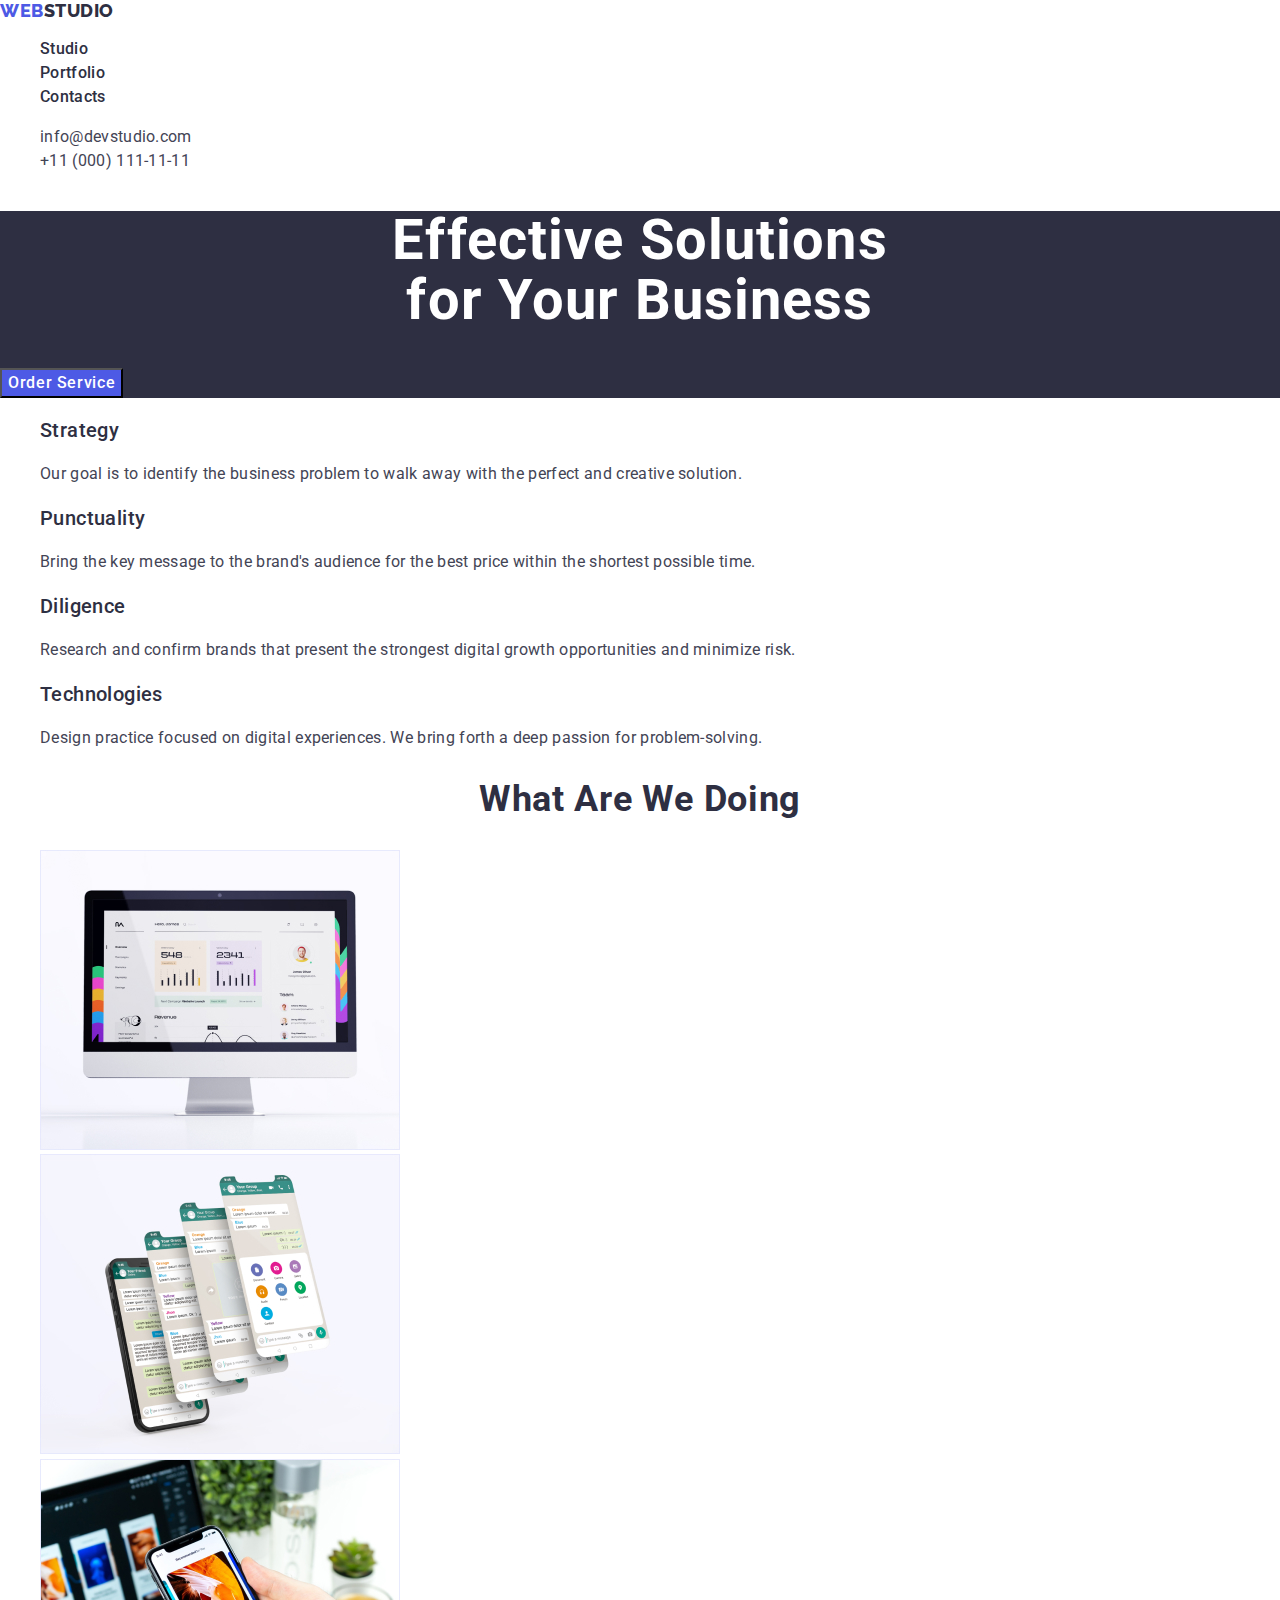
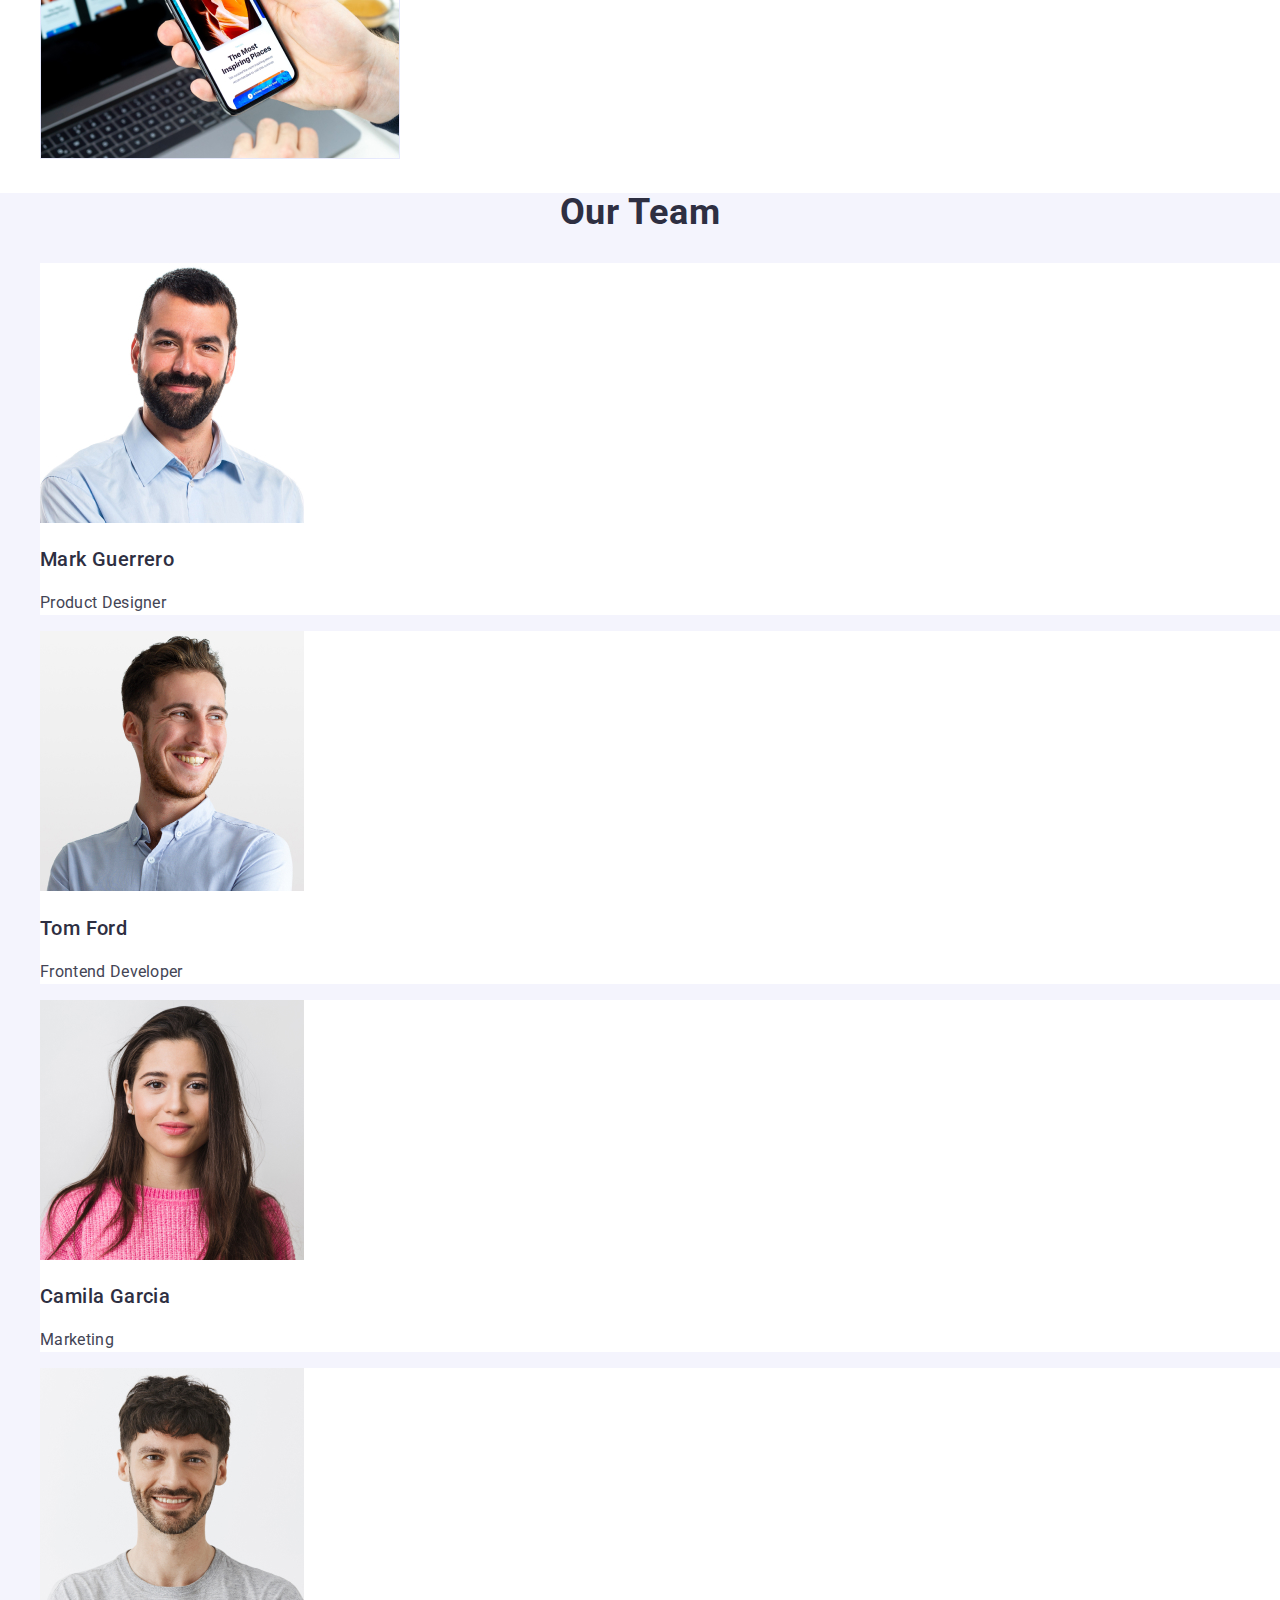
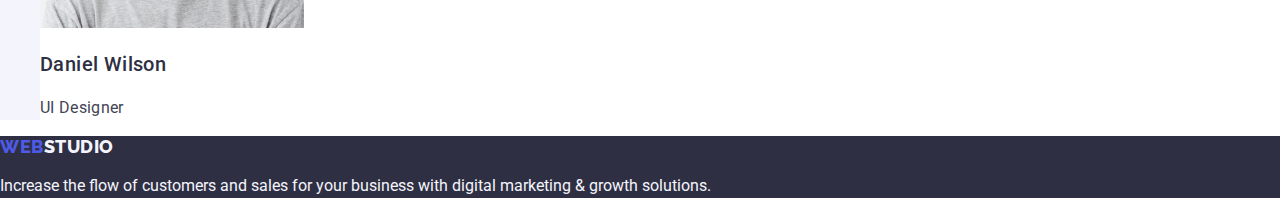
<file: index.html>
<!DOCTYPE html>
<html lang="en">
  <head>
    <meta charset="UTF-8" />
    <meta http-equiv="X-UA-Compatible" content="IE=edge" />
    <meta name="viewport" content="width=device-width, initial-scale=1.0" />
    <link
      href="https://fonts.googleapis.com/css2?family=Raleway:wght@800&family=Roboto:wght@400;500;700;900&display=swap"
      rel="stylesheet"
    />
    <link rel="stylesheet" href="./css/modern-normalize.css" />

    <link rel="stylesheet" href="./css/styles.css" />

    <title>Document</title>
  </head>

  <body>
    <header>
      <nav>
        <a href="./index.html" class="logo link"
          >Web<span class="logo-text">Studio</span></a
        >
        <ul class="list">
          <li>
            <a class="navigation link" href="./index.html">Studio</a>
          </li>
          <li>
            <a href="./portfolio.html" class="navigation link">Portfolio</a>
          </li>
          <li>
            <a href="" class="navigation link">Contacts</a>
          </li>
        </ul>
      </nav>
      <address class="address">
        <ul class="list">
          <li>
            <a href="mailto:info@devstudio.com" class="contacts link"
              >info@devstudio.com</a
            >
          </li>
          <li>
            <a href="tel:+110001111111" class="contacts link"
              >+11 (000) 111-11-11</a
            >
          </li>
        </ul>
      </address>
    </header>

    <main>
      <!-- Hero -->
      <section class="hero">
        <h1 class="main-heading">Effective Solutions for Your Business</h1>
        <button type="button" class="active-button">Order Service</button>
      </section>
      <!-- Features -->
      <section>
        <h2 class="features-header" hidden>Features</h2>
        <ul class="list">
          <li>
            <h3 class="paragraph-name">Strategy</h3>
            <p class="paragraph-text">
              Our goal is to identify the business problem to walk away with the
              perfect and creative solution.
            </p>
          </li>
          <li>
            <h3 class="paragraph-name">Punctuality</h3>
            <p class="paragraph-text">
              Bring the key message to the brand's audience for the best price
              within the shortest possible time.
            </p>
          </li>
          <li>
            <h3 class="paragraph-name">Diligence</h3>
            <p class="paragraph-text">
              Research and confirm brands that present the strongest digital
              growth opportunities and minimize risk.
            </p>
          </li>
          <li>
            <h3 class="paragraph-name">Technologies</h3>
            <p class="paragraph-text">
              Design practice focused on digital experiences. We bring forth a
              deep passion for problem-solving.
            </p>
          </li>
        </ul>
      </section>
      <!-- Projects examples -->
      <section>
        <h2 class="section-header">What are we doing</h2>
        <ul class="list">
          <li>
            <img
              src="./images/project-example-1.jpg"
              alt="Project example 1"
              width="360"
            />
          </li>
          <li>
            <img
              src="./images/project-example-2.jpg"
              alt="Project example 2"
              width="360"
            />
          </li>
          <li>
            <img
              src="./images/project-example-3.jpg"
              alt="Project example 3"
              width="360"
            />
          </li>
        </ul>
      </section>
      <!-- Team -->
      <section class="team-section">
        <h2 class="section-header">Our Team</h2>
        <ul class="list">
          <li class="team-member-card">
            <img
              src="./images/team-member-1.jpg"
              alt="team-member-1"
              width="264"
            />
            <h3 class="paragraph-name">Mark Guerrero</h3>
            <p class="paragraph-text">Product Designer</p>
          </li>

          <li class="team-member-card">
            <img
              src="./images/team-member-2.jpg"
              alt="team-member-2"
              width="264"
            />
            <h3 class="paragraph-name">Tom Ford</h3>
            <p class="paragraph-text">Frontend Developer</p>
          </li>

          <li class="team-member-card">
            <img
              src="./images/team-member-3.jpg"
              alt="team-member-3"
              width="264"
            />
            <h3 class="paragraph-name">Camila Garcia</h3>
            <p class="paragraph-text">Marketing</p>
          </li>

          <li class="team-member-card">
            <img
              src="./images/team-member-4.jpg"
              alt="team-member-4"
              width="264"
            />
            <h3 class="paragraph-name">Daniel Wilson</h3>
            <p class="paragraph-text">UI Designer</p>
          </li>
        </ul>
      </section>
    </main>

    <!-- Footer -->

    <footer class="footer">
      <a href="./index.html" class="logo link"
        >Web<span class="logo-alternative">Studio</span></a
      >
      <p class="footer-text">
        Increase the flow of customers and sales for your business with digital
        marketing & growth solutions.
      </p>
    </footer>
  </body>
</html>
</file>
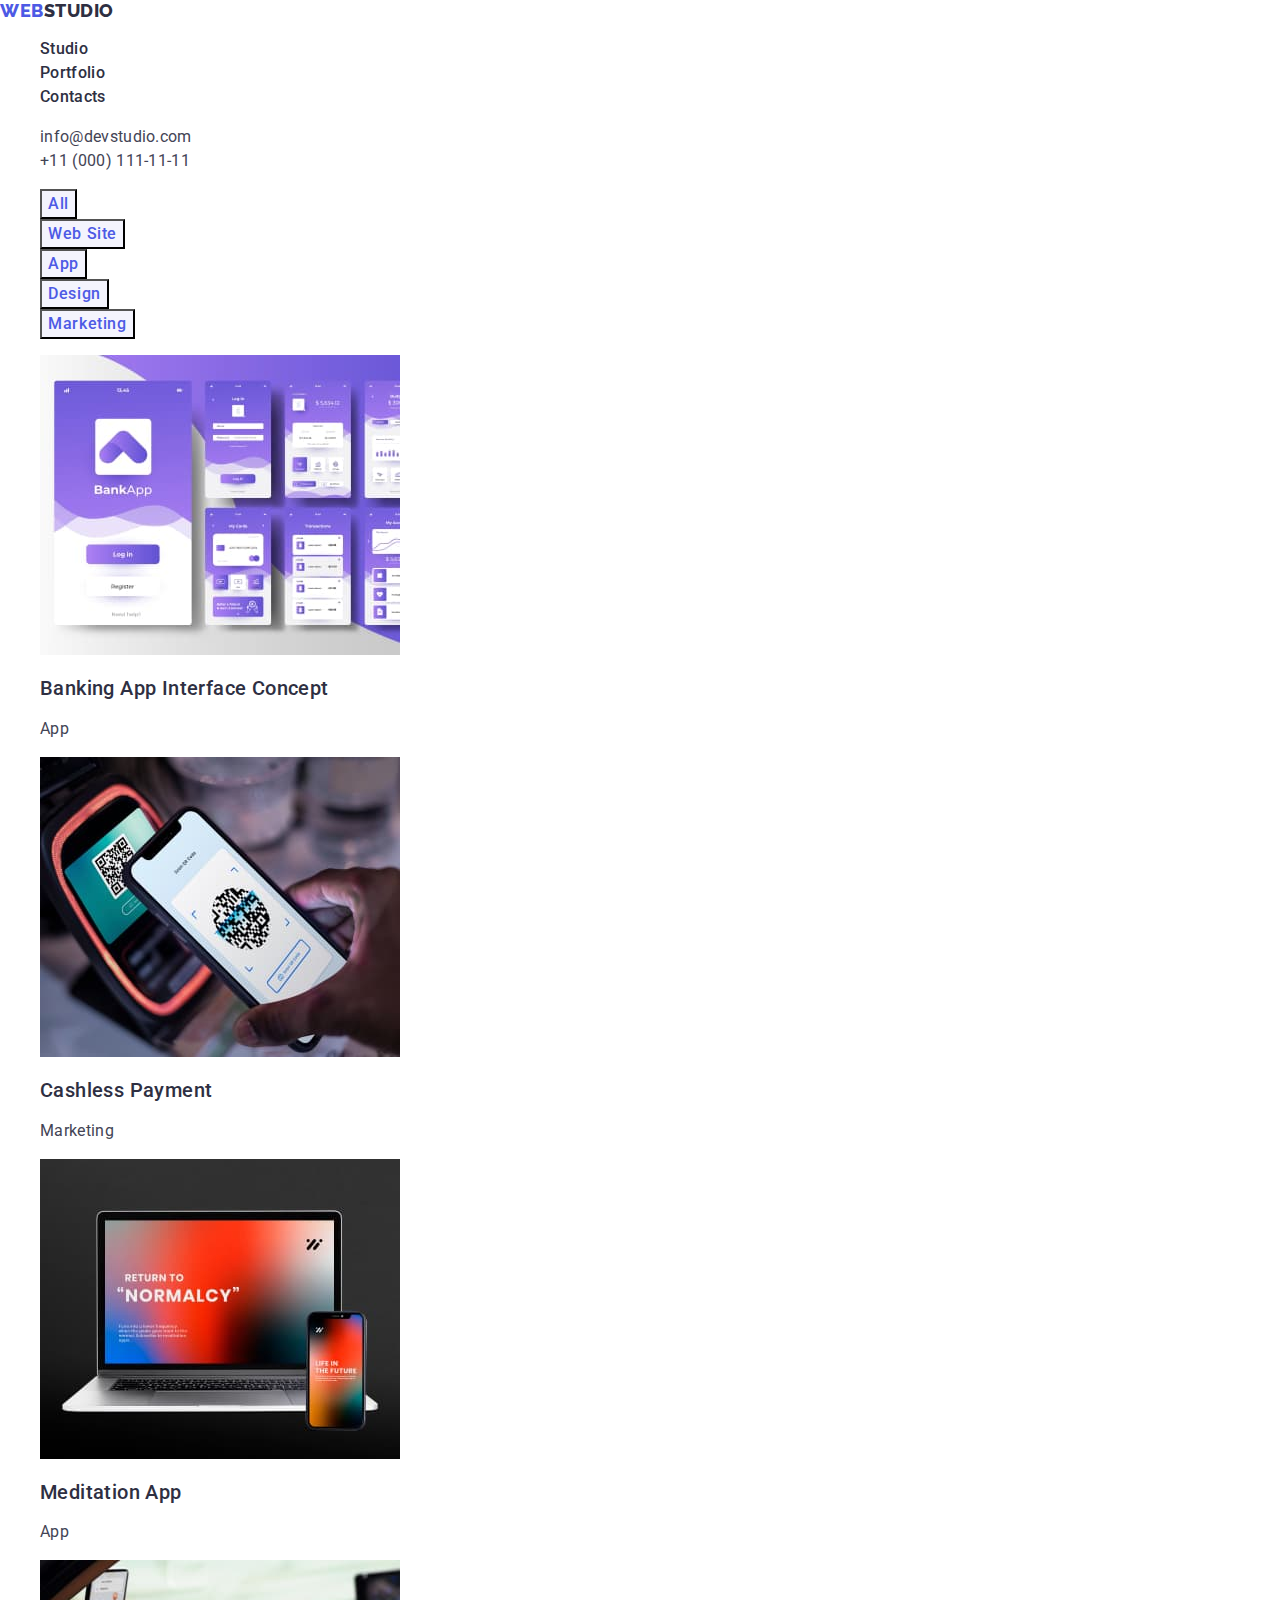
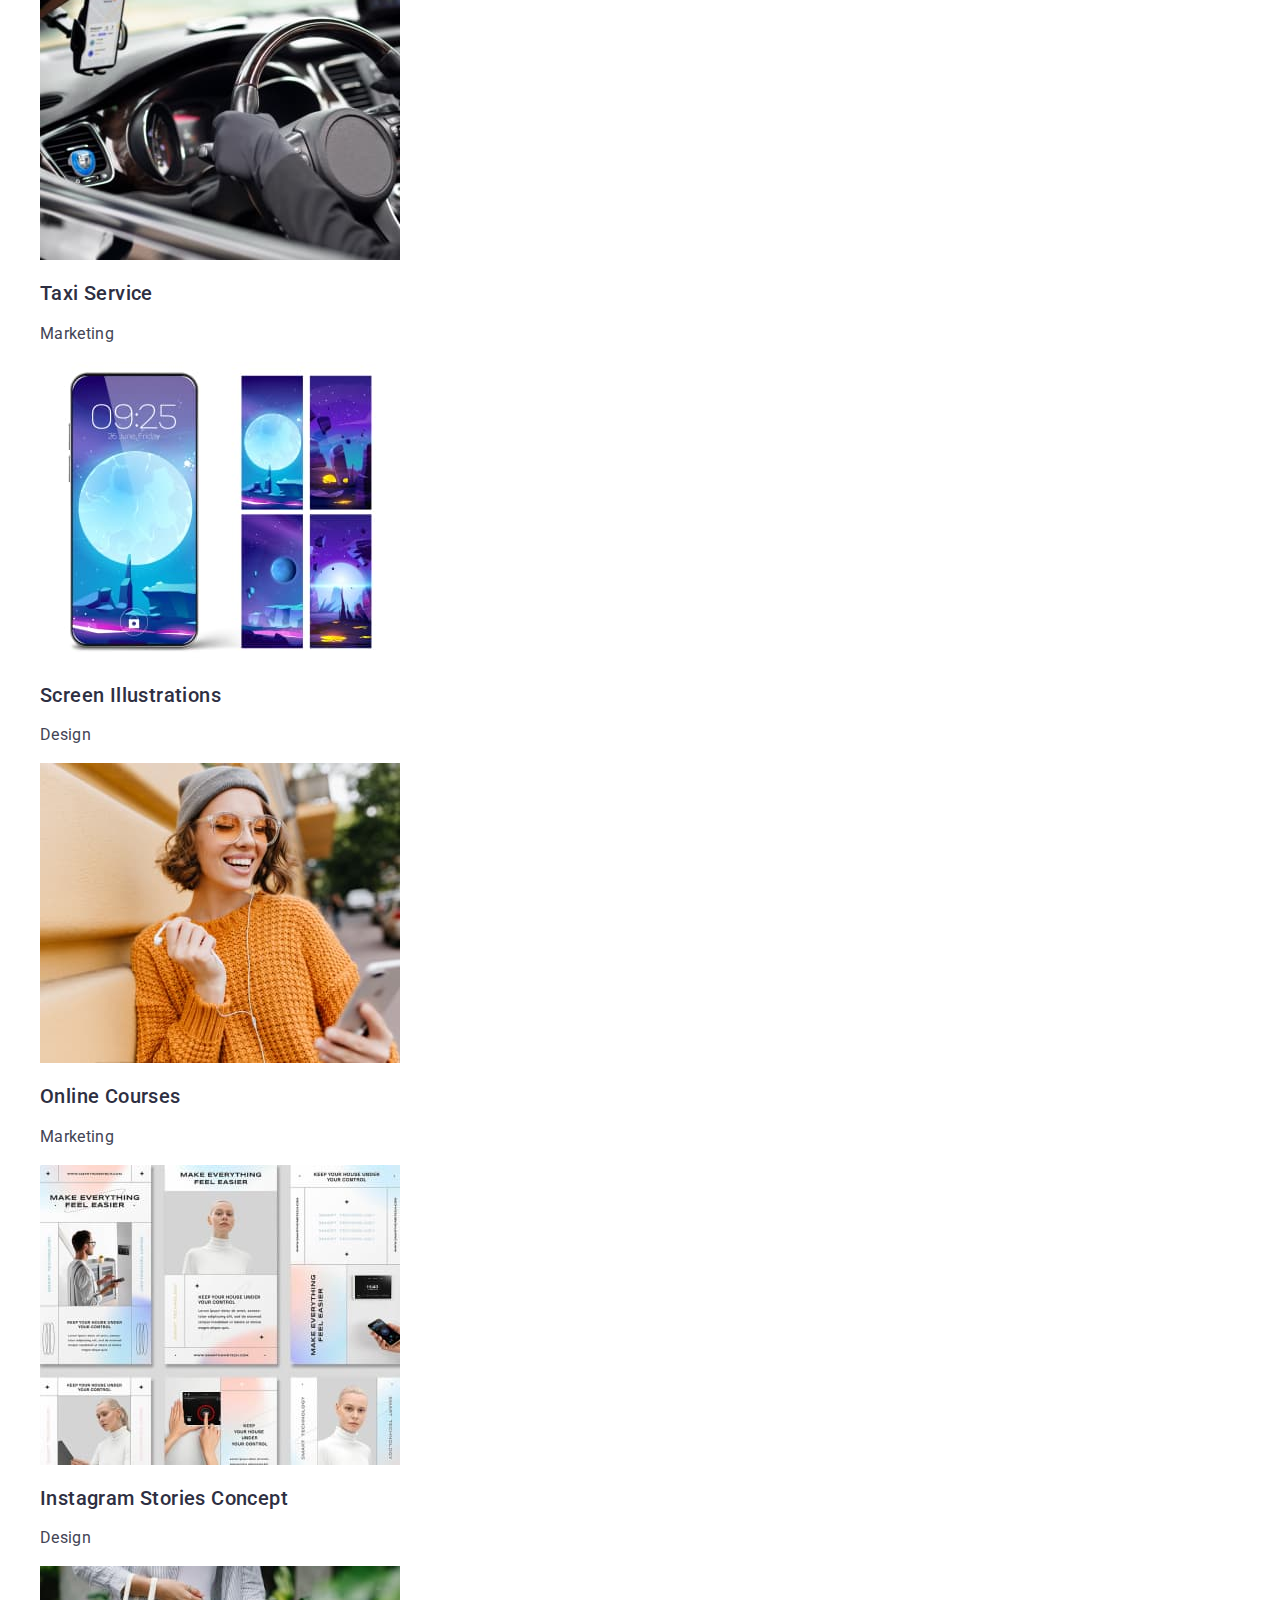
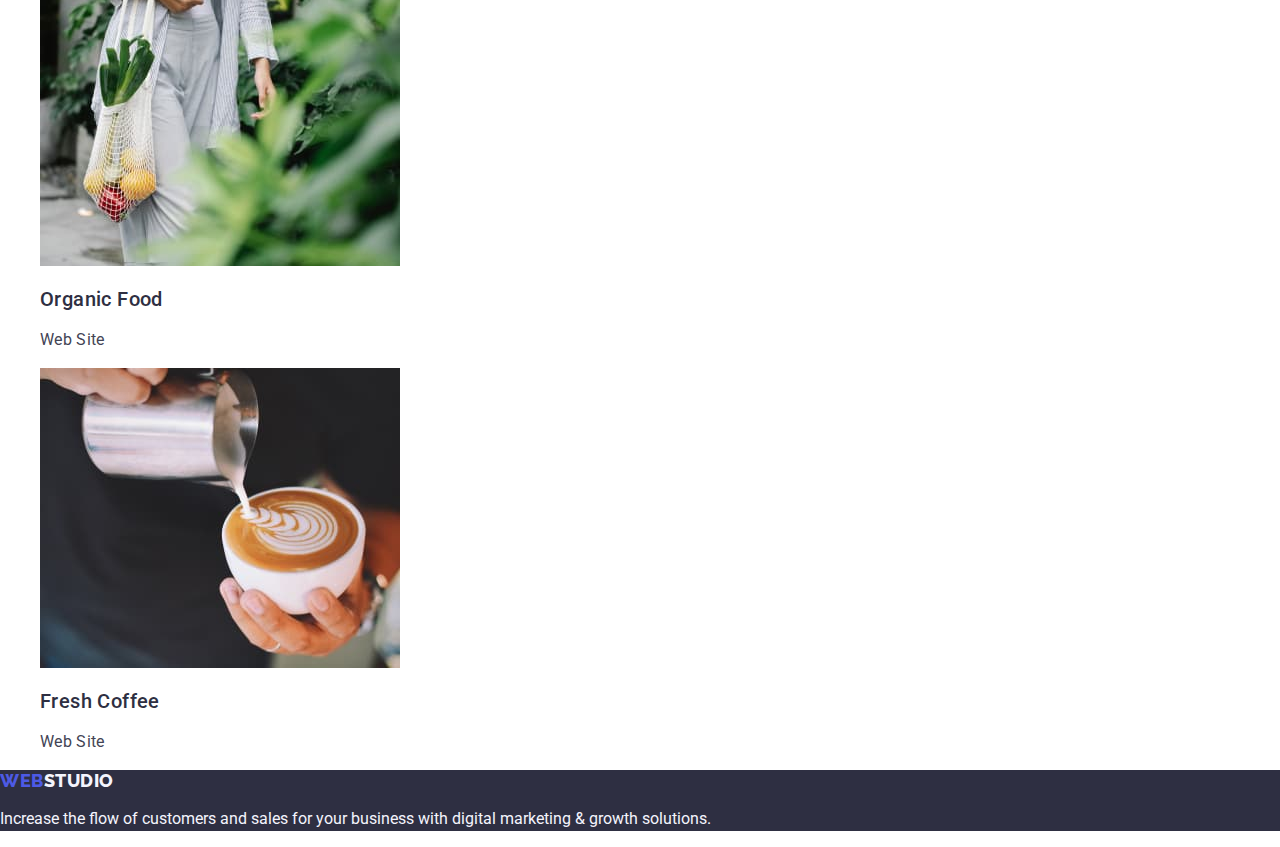
<file: portfolio.html>
<!DOCTYPE html>
<html lang="en">
  <head>
    <meta charset="UTF-8" />
    <meta http-equiv="X-UA-Compatible" content="IE=edge" />
    <meta name="viewport" content="width=device-width, initial-scale=1.0" />
    <link
      href="https://fonts.googleapis.com/css2?family=Raleway:wght@800&family=Roboto:wght@400;500;700;900&display=swap"
      rel="stylesheet"
    />
    <link rel="stylesheet" href="./css/modern-normalize.css" />

    <link rel="stylesheet" href="./css/styles.css" />

    <title>Document</title>
  </head>
  <body>
    <header>
      <nav>
        <a href="./index.html" class="logo link"
          >Web<span class="logo-text">Studio</span></a
        >
        <ul class="list">
          <li>
            <a class="navigation link" href="./index.html">Studio</a>
          </li>
          <li>
            <a href="./portfolio.html" class="navigation link">Portfolio</a>
          </li>
          <li>
            <a href="" class="navigation link">Contacts</a>
          </li>
        </ul>
      </nav>
      <address class="address">
        <ul class="list">
          <li>
            <a href="mailto:info@devstudio.com" class="contacts link"
              >info@devstudio.com</a
            >
          </li>
          <li>
            <a href="tel:+110001111111" class="contacts link"
              >+11 (000) 111-11-11</a
            >
          </li>
        </ul>
      </address>
    </header>

    <main>
      <!-- Filter -->
      <section>
        <h1 hidden>Filter</h1>

        <ul class="list">
          <li>
            <button type="button" class="button">All</button>
          </li>
          <li>
            <button type="button" class="button">Web Site</button>
          </li>
          <li>
            <button type="button" class="button">App</button>
          </li>
          <li>
            <button type="button" class="button">Design</button>
          </li>
          <li>
            <button type="button" class="button">Marketing</button>
          </li>
        </ul>

        <!-- Portfolio section -->

        <ul class="list">
          <li>
            <a href="" class="link"
              ><img
                src="./images/portfolio-example1.jpg"
                alt="Banking App Interface Concept"
                width="360"
              />
              <h2 class="paragraph-name">Banking App Interface Concept</h2>
              <p class="paragraph-text">App</p>
            </a>
          </li>

          <li>
            <a href="" class="link">
              <img
                src="./images/portfolio-example2.jpg"
                alt="Cashless Payment"
                width="360"
              />

              <h2 class="paragraph-name">Cashless Payment</h2>
              <p class="paragraph-text">Marketing</p></a
            >
          </li>

          <li>
            <a href="" class="link"
              ><img
                src="./images/portfolio-example3.jpg"
                alt="Meditation App"
                width="360"
              />

              <h2 class="paragraph-name">Meditation App</h2>
              <p class="paragraph-text">App</p></a
            >
          </li>

          <li>
            <a href="" class="link"
              ><img
                src="./images/portfolio-example4.jpg"
                alt="Taxi Service"
                width="360"
              />

              <h2 class="paragraph-name">Taxi Service</h2>
              <p class="paragraph-text">Marketing</p></a
            >
          </li>

          <li>
            <a href="" class="link"
              ><img
                src="./images/portfolio-example5.jpg"
                alt="Screen Illustrations"
                width="360"
              />

              <h2 class="paragraph-name">Screen Illustrations</h2>
              <p class="paragraph-text">Design</p></a
            >
          </li>

          <li>
            <a href="" class="link"
              ><img
                src="./images/portfolio-example6.jpg"
                alt="Online Courses"
                width="360"
              />

              <h2 class="paragraph-name">Online Courses</h2>
              <p class="paragraph-text">Marketing</p></a
            >
          </li>

          <li>
            <a href="" class="link"
              ><img
                src="./images/portfolio-example7.jpg"
                alt="Instagram Stories Concept"
                width="360"
              />

              <h2 class="paragraph-name">Instagram Stories Concept</h2>
              <p class="paragraph-text">Design</p></a
            >
          </li>

          <li>
            <a href="" class="link"
              ><img
                src="./images/portfolio-example8.jpg"
                alt="Organic Food"
                width="360"
              />

              <h2 class="paragraph-name">Organic Food</h2>
              <p class="paragraph-text">Web Site</p></a
            >
          </li>

          <li>
            <a href="" class="link"
              ><img
                src="./images/portfolio-example9.jpg"
                alt="Fresh Coffee"
                width="360"
              />

              <h2 class="paragraph-name">Fresh Coffee</h2>
              <p class="paragraph-text">Web Site</p></a
            >
          </li>
        </ul>
      </section>
    </main>

    <footer class="footer">
      <a href="./index.html" class="logo link"
        >Web<span class="logo-alternative">Studio</span></a
      >
      <p class="footer-text">
        Increase the flow of customers and sales for your business with digital
        marketing & growth solutions.
      </p>
    </footer>
  </body>
</html>
</file>
<file: css/styles.css>
:root {
  --white-color: #ffffff;
  --hover-color: #404bbf;
  --main-color: #2e2f42;
  --paragraph-color: #434455;
  --brand-color: #4d5ae5;
  --light-color: #f4f4fd;
}

body {
  font-family: "Roboto", sans-serif;
  color: var(--paragraph-color);
  background-color: var(--white-color);
}

/* index.html page */

/* header */

.logo {
  font-family: "Raleway", sans-serif;
  font-weight: 800;
  font-size: 18px;
  color: var(--brand-color);
  text-transform: uppercase;
  line-height: 1.17;
  letter-spacing: 0.03em;
}

.logo-text {
  color: var(--main-color);
}

.list {
  list-style: none;
}

.navigation {
  color: var(--main-color);
  font-weight: 500;
  line-height: 1.5;
  letter-spacing: 0.02em;
}

.link {
  text-decoration: none;
}
.address {
  font-style: normal;
}

.contacts {
  color: var(--paragraph-color);
  text-decoration: none;
  font-style: normal;
  line-height: 1.5;
  letter-spacing: 0.02em;
}

.contacts:hover,
.contacts:focus,
.navigation:hover,
.navigation:focus {
  color: var(--hover-color);
}

/* hero */
.hero {
  background-color: var(--main-color);
}

.main-heading {
  font-size: 56px;
  line-height: 1.07;
  color: var(--white-color);
  text-align: center;
  max-width: 496px;
  margin-left: auto;
  margin-right: auto;
  letter-spacing: 0.02em;
}

.active-button {
  background-color: var(--brand-color);
  color: var(--white-color);
  cursor: pointer;
  font-weight: 500;
  line-height: 1.5;
  font-family: "Roboto", sans-serif;
  font-size: 16px;
  letter-spacing: 0.04em;
}

.active-button:hover,
.active-button:focus {
  background-color: var(--hover-color);
}

/* features */

.paragraph-name {
  color: var(--main-color);
  font-weight: 500;
  font-size: 20px;
  line-height: 1.2;
  letter-spacing: 0.02em;
}

.paragraph-text {
  line-height: 1.5;
  letter-spacing: 0.02em;
  color: var(--paragraph-color);
}

/* project examples */

.section-header {
  font-size: 36px;
  line-height: 1.11;
  text-align: center;
  text-transform: capitalize;
  color: var(--main-color);
  letter-spacing: 0.02em;
}

/* team section */

.team-section {
  background-color: var(--light-color);
}

.team-member-card {
  background-color: var(--white-color);
}

/* footer */

.footer {
  background-color: var(--main-color);
}

.logo-alternative {
  color: var(--light-color);
}
.footer-text {
  color: var(--light-color);
  line-height: 1.5;
}

/* portfolio page */

/* filter */

.button {
  background-color: var(--light-color);
  color: var(--brand-color);
  cursor: pointer;
  font-weight: 500;
  line-height: 1.5;
  font-family: "Roboto", sans-serif;
  font-size: 16px;
  letter-spacing: 0.04em;
}

.button:hover,
.button:focus {
  background-color: var(--hover-color);
  color: var(--white-color);
}

/* portfolio section */
</file>
